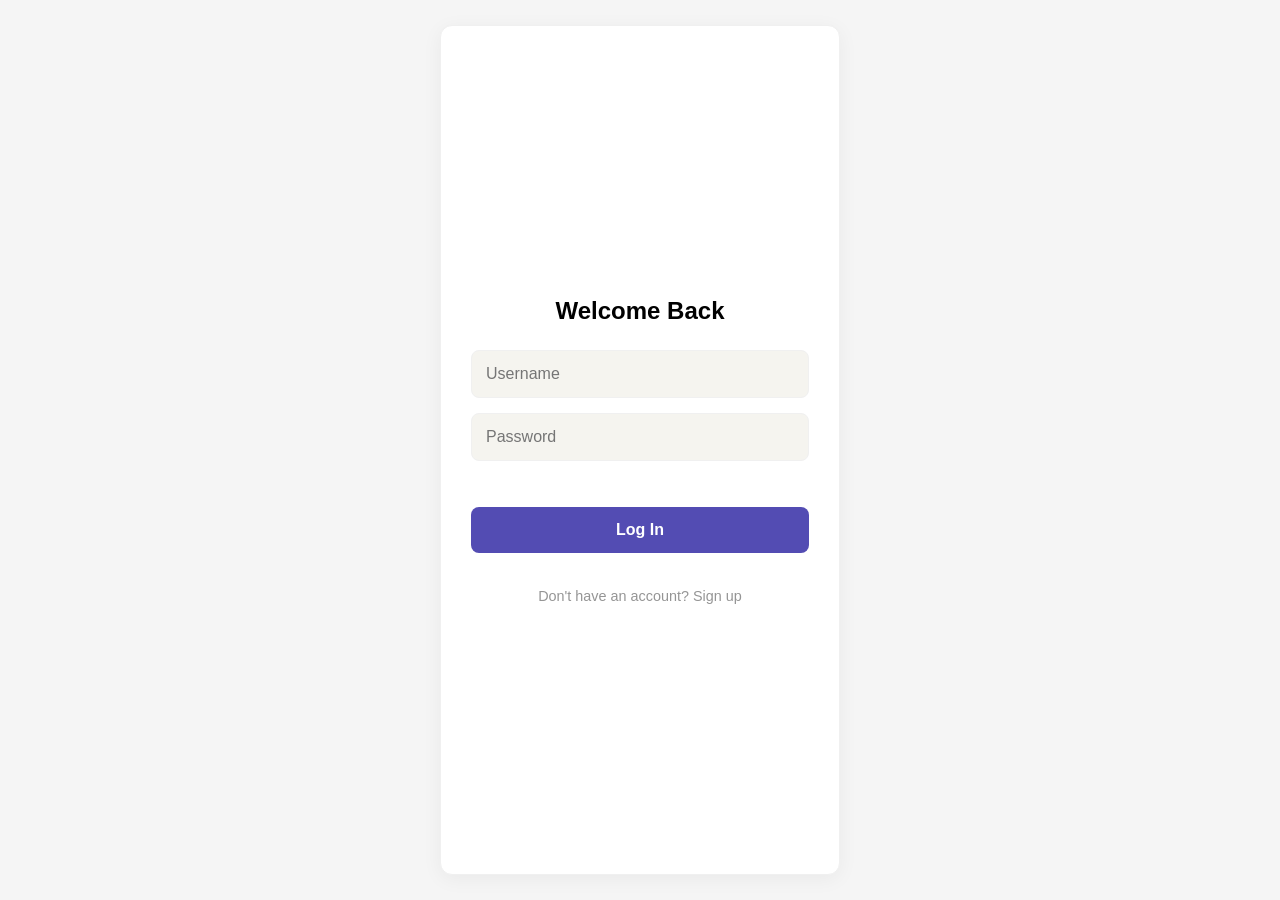
<file: frontend/index.html>
<!DOCTYPE html>
<html lang="en">
<head>
  <meta charset="UTF-8">
  <meta name="viewport" content="width=device-width, initial-scale=1.0">
  <title>Focus Tracker</title>
  <link href="https://fonts.googleapis.com/css2?family=Pacifico&display=swap" rel="stylesheet">
  <link rel="stylesheet" href="style.css">
</head>
<body>
  <div class="app-wrapper">

    <!-- Auth View -->
    <div id="auth-view" class="auth-container hidden">
      <div class="auth-title" id="auth-title">Welcome Back</div>
      
      <!-- Login -->
      <form id="login-form" class="auth-form" onsubmit="handleAuth(event, 'login')">
        <input type="text" id="login-username" placeholder="Username" required>
        <input type="password" id="login-password" placeholder="Password" required>
        <div id="login-error" class="error-msg"></div>
        <button type="submit">Log In</button>
        <div class="auth-switch" onclick="switchAuthTab('register')">Don't have an account? Sign up</div>
      </form>

      <!-- Register -->
      <form id="register-form" class="auth-form hidden" onsubmit="handleAuth(event, 'register')">
        <input type="text" id="register-username" placeholder="Username" required>
        <input type="password" id="register-password" placeholder="Password" required>
        <div id="register-error" class="error-msg"></div>
        <button type="submit">Sign Up</button>
        <div class="auth-switch" onclick="switchAuthTab('login')">Already have an account? Log in</div>
      </form>
    </div>

    <!-- Main Tracker View -->
    <div id="app-view" class="hidden" style="display: flex; flex-direction: column; height: 100%;">
      
      <!-- Header -->
      <header class="app-header">
        <div class="brand">
          <svg viewBox="0 0 24 24" width="22" height="22" fill="currentColor">
            <path d="M11.99 2C6.47 2 2 6.48 2 12s4.47 10 9.99 10C17.52 22 22 17.52 22 12S17.52 2 11.99 2zM12 20c-4.42 0-8-3.58-8-8s3.58-8 8-8 8 3.58 8 8-3.58 8-8 8zm.5-13H11v6l5.25 3.15.75-1.23-4.5-2.67z"/>
          </svg>
          Pomodoro
        </div>
        <div class="streak-wrapper">
          <div class="streak-pill">🔥 <span id="streak-val">0</span> day streak</div>
          <button class="logout-btn" id="logout-btn" title="Logout">
            <svg viewBox="0 0 24 24" width="20" height="20" fill="currentColor"><path d="M17 7l-1.41 1.41L18.17 11H8v2h10.17l-2.58 2.58L17 17l5-5zM4 5h8V3H4c-1.1 0-2 .9-2 2v14c0 1.1.9 2 2 2h8v-2H4V5z"/></svg>
          </button>
        </div>
      </header>

      <!-- Scrollable body -->
      <div class="app-content">
        
        <!-- Tabs -->
        <div class="mode-tabs">
          <div class="tab active" id="tab-focus" onclick="setMode('focus')">Focus</div>
          <div class="tab" id="tab-short" onclick="setMode('shortBreak')">Short break</div>
          <div class="tab" id="tab-long" onclick="setMode('longBreak')">Long break</div>
        </div>

        <!-- Timer -->
        <div class="timer-wrapper">
          <svg viewBox="0 0 220 220">
            <circle cx="110" cy="110" r="100" class="ring-bg"></circle>
            <circle cx="110" cy="110" r="100" class="ring-progress" id="timer-progress"></circle>
          </svg>
          <div class="timer-text">
            <input type="text" class="time-val" id="time-display" value="25:00" title="Click to manually edit time">
            <div class="mode-label" id="mode-label">focus session</div>
          </div>
        </div>

        <!-- Controls -->
        <div class="controls">
          <button class="btn-icon secondary" onclick="pauseTimer()" title="Pause">
            <svg viewBox="0 0 24 24" width="20" height="20" fill="currentColor"><path d="M6 19h4V5H6v14zm8-14v14h4V5h-4z"/></svg>
          </button>
          <button class="btn-icon primary" onclick="startTimer()" id="play-btn" title="Start">
            <svg viewBox="0 0 24 24" width="30" height="30" fill="currentColor" style="margin-left: 4px;"><path d="M8 5v14l11-7z"/></svg>
          </button>
          <button class="btn-icon secondary" onclick="resetTimer()" title="Reset">
            <svg viewBox="0 0 24 24" width="20" height="20" fill="currentColor"><path d="M6 18l8.5-6L6 6v12zM16 6v12h2V6h-2z"/></svg>
          </button>
        </div>

        <!-- Metrics Cards -->
        <div class="metrics">
          <div class="metric">
            <div class="m-val" id="val-sessions">0</div>
            <div class="m-lbl">sessions<br>today</div>
          </div>
          <div class="metric">
            <div class="m-val" id="val-minutes">0h00</div>
            <div class="m-lbl">focused</div>
          </div>
          <div class="metric" id="metric-goal">
            <div class="m-val" id="val-goal">4</div>
            <div class="m-lbl">day goal</div>
          </div>
        </div>

        <!-- Chart Section -->
        <div class="section-title">This week</div>
        <div class="bar-chart" id="chart-bars">
           <!-- Dynamic Bars -->
        </div>
        <div class="chart-labels" id="chart-labels">
           <!-- Dynamic Labels -->
        </div>

        <!-- Next Tasks -->
        <div class="task-input-box">
          <input type="text" id="task-name" class="task-input" placeholder="What are you working on? (Press Enter to log...)">
        </div>
        <div class="task-list" id="history-list">
          <!-- Dynamic Task History -->
        </div>

      </div>
    </div>
  </div>

  <script>
    const API_URL = 'http://localhost:8000';
    let token = localStorage.getItem('token');
    
    // Timer state
    const MODES = {
       focus: { label: 'focus session', time: 25 * 60 },
       shortBreak: { label: 'short break', time: 5 * 60 },
       longBreak: { label: 'long break', time: 15 * 60 }
    };
    
    let currentMode = 'focus';
    let timeLeft = MODES[currentMode].time;
    let timerInterval = null;
    let currentSessionStartedAt = null;
    
    const CIRCUMFERENCE = 2 * Math.PI * 100; // r=100
    const timeDisplay = document.getElementById('time-display');
    const timerProgress = document.getElementById('timer-progress');
    const authView = document.getElementById('auth-view');
    const appView = document.getElementById('app-view');
    
    // Auth wrap
    async function apiFetch(endpoint, options = {}) {
      const headers = { 'Content-Type': 'application/json' };
      if (token) headers['Authorization'] = `Bearer ${token}`;
      const res = await fetch(`${API_URL}${endpoint}`, { ...options, headers: { ...headers, ...options.headers } });
      if (res.status === 401 && !endpoint.includes('/auth/')) {
        logout();
        throw new Error('Unauthorized');
      }
      return res.json();
    }

    function checkAuth() {
      if (token) {
        authView.classList.add('hidden');
        appView.classList.remove('hidden');
        loadDashboardData();
      } else {
        authView.classList.remove('hidden');
        appView.classList.add('hidden');
      }
    }

    function switchAuthTab(tab) {
      if (tab === 'login') {
        document.getElementById('login-form').classList.remove('hidden');
        document.getElementById('register-form').classList.add('hidden');
        document.getElementById('auth-title').innerText = "Welcome Back";
      } else {
        document.getElementById('login-form').classList.add('hidden');
        document.getElementById('register-form').classList.remove('hidden');
        document.getElementById('auth-title').innerText = "Create Account";
      }
    }

    async function handleAuth(e, type) {
      e.preventDefault();
      const userStr = document.getElementById(`${type}-username`).value;
      const passStr = document.getElementById(`${type}-password`).value;
      const errBox = document.getElementById(`${type}-error`);
      errBox.innerText = '';
      
      try {
        const res = await apiFetch(`/auth/${type}`, {
          method: 'POST',
          body: JSON.stringify({ username: userStr, password: passStr })
        });
        
        if (res.error) {
          errBox.innerText = res.error;
          return;
        }
        
        if (type === 'login') {
          token = res.data.access_token;
          localStorage.setItem('token', token);
          checkAuth();
        } else {
          switchAuthTab('login');
          document.getElementById('login-username').value = userStr;
        }
      } catch (err) {
        errBox.innerText = 'Server error';
      }
    }

    function logout() {
      localStorage.removeItem('token');
      token = null;
      if (timerInterval) pauseTimer();
      checkAuth();
    }
    document.getElementById('logout-btn').addEventListener('click', logout);


    // Timer Functions
    function setMode(mode) {
       if (timerInterval) pauseTimer();
       currentMode = mode;
       document.getElementById('tab-focus').classList.remove('active');
       document.getElementById('tab-short').classList.remove('active');
       document.getElementById('tab-long').classList.remove('active');
       
       if (mode === 'focus') document.getElementById('tab-focus').classList.add('active');
       if (mode === 'shortBreak') document.getElementById('tab-short').classList.add('active');
       if (mode === 'longBreak') document.getElementById('tab-long').classList.add('active');
       
       document.getElementById('mode-label').innerText = MODES[mode].label;
       timeLeft = MODES[mode].time;
       timeDisplay.disabled = false;
       setProgress(timeLeft);
    }
    
    function formatTime(sec) {
      const m = Math.floor(sec / 60).toString().padStart(2, '0');
      const s = (sec % 60).toString().padStart(2, '0');
      return `${m}:${s}`;
    }

    function setProgress(sec) {
      timeDisplay.value = formatTime(sec);
      const total = MODES[currentMode].time;
      const dashoffset = CIRCUMFERENCE - (sec / total) * CIRCUMFERENCE;
      timerProgress.style.strokeDashoffset = isNaN(dashoffset) ? 0 : dashoffset;
    }

    // Manual time editing
    timeDisplay.addEventListener('change', (e) => {
       let val = e.target.value.trim();
       if (!val.includes(':') && !isNaN(val) && val.length > 0) {
           val = `${val}:00`; // treat as minutes if no colon
       }
       const parts = val.split(':');
       const m = parseInt(parts[0]) || 0;
       const s = parseInt(parts[1]) || 0;
       let totalSecs = (m * 60) + s;
       
       if (totalSecs <= 0) totalSecs = 25 * 60; // fallback if invalid
       MODES[currentMode].time = totalSecs;
       timeLeft = totalSecs;
       setProgress(timeLeft);
    });

    function startTimer() {
      if (timerInterval) return;
      currentSessionStartedAt = new Date();
      timeDisplay.disabled = true; // prevent edit while running
      
      timerInterval = setInterval(() => {
        timeLeft--;
        setProgress(timeLeft);
        if (timeLeft <= 0) {
          completeSession();
        }
      }, 1000);
    }

    function pauseTimer() {
      clearInterval(timerInterval);
      timerInterval = null;
      timeDisplay.disabled = false;
    }

    function resetTimer() {
      pauseTimer();
      timeLeft = MODES[currentMode].time;
      setProgress(timeLeft);
    }

    async function completeSession() {
      pauseTimer();
      const isFocus = currentMode === 'focus';
      
      const taskInput = document.getElementById('task-name');
      const taskName = taskInput.value.trim() || (isFocus ? "Focus Session" : "Break");
      
      // Calculate minutes for backend schema (requires integer)
      const durRaw = MODES[currentMode].time / 60;
      const dur = Math.max(1, Math.round(durRaw));
      
      // We only log focus sessions to backend historically
      if (isFocus) {
         try {
            const startRes = await apiFetch('/sessions/start', {
              method: 'POST', body: JSON.stringify({ task_name: taskName, duration_minutes: dur })
            });
            if (!startRes.error) {
              await apiFetch(`/sessions/${startRes.data.id}/stop`, { method: 'POST' });
              loadDashboardData();
            }
         } catch(e) {}
      }
      resetTimer();
    }
    
    // Quick enter functionality
    document.getElementById('task-name').addEventListener('keydown', (e) => {
       if (e.key === 'Enter') {
          document.getElementById('task-name').blur();
          if (!timerInterval) startTimer();
       }
    });

    // Dashboard loading
    async function loadDashboardData() {
      try {
        const statsRes = await apiFetch('/sessions/stats');
        if (!statsRes.error) {
          const stats = statsRes.data;
          document.getElementById('val-sessions').innerText = stats.total_sessions_today;
          
          let goal = parseInt(document.getElementById('val-goal').innerText) || 4;
          if (stats.total_sessions_today >= goal && stats.total_sessions_today > 0) {
             document.getElementById('metric-goal').classList.add('goal-reached');
          } else {
             document.getElementById('metric-goal').classList.remove('goal-reached');
          }
          
          let m = stats.total_minutes_today;
          let hText = Math.floor(m/60) > 0 ? `${Math.floor(m/60)}h${(m%60).toString().padStart(2,'0')}` : `${m}m`;
          document.getElementById('val-minutes').innerText = hText;
          
          document.getElementById('streak-val').innerText = stats.current_streak_days;
          
          // Draw chart
          const pd = stats.sessions_per_day;
          const maxCount = Math.max(...pd.map(d=>d.count), 1);
          const daysOfWeek = ['S','M','T','W','T','F','S'];
          
          let bars = '', lbls = '';
          const todayStr = new Date().toISOString().split('T')[0];
          
          pd.forEach(day => {
            const height = Math.max((day.count / maxCount) * 80, 5); // min 5px height
            const bg = (day.date === todayStr) ? 'var(--primary)' : 'var(--panel-bg)';
            bars += `<div style="width: 10%; height: ${height}px; background: ${bg}; border-radius: 4px;"></div>`;
            
            const dt = new Date(day.date);
            lbls += `<div class="c-lbl">${daysOfWeek[dt.getUTCDay()]}</div>`;
          });
          
          document.getElementById('chart-bars').innerHTML = bars;
          document.getElementById('chart-labels').innerHTML = lbls;
        }

        const sessionsRes = await apiFetch('/sessions');
        if (!sessionsRes.error) {
           const today = new Date().toISOString().split('T')[0];
           const todaySess = sessionsRes.data.filter(s => s.start_time.startsWith(today));
           
           const groups = {};
           todaySess.forEach(s => {
             const n = s.task_name || "Focus Session";
             groups[n] = (groups[n] || 0) + 1;
           });
           
           const listHtml = Object.entries(groups).map(([name, count]) => {
              return `
                <div class="task-item">
                  <div class="task-name">${name}</div>
                  <div class="task-pill">${count} pomodoros</div>
                </div>
              `;
           }).join('');
           
           document.getElementById('history-list').innerHTML = listHtml;
        }
      } catch (e) { console.warn(e); }
    }

    // Init dasharray config for timer ring
    timerProgress.style.strokeDasharray = CIRCUMFERENCE;
    setProgress(timeLeft);
    checkAuth();
  </script>
</body>
</html>
</file>
<file: frontend/style.css>
:root {
  --primary: #534cb3;
  /* match purple from image */
  --primary-light: #efedff;
  /* light purple tab bg */
  --bg-color: #ffffff;
  --panel-bg: #f5f4ef;
  /* soft gray/beige for cards, rings, buttons */
  --text-main: #2b2b2b;
  --text-muted: #959595;
  --border-color: #f0f0f0;
  --error: #d9534f;
  --success: #3ab07c;
  --success-light: #eef8f2;
}

* {
  box-sizing: border-box;
  margin: 0;
  padding: 0;
}

body {
  font-family: -apple-system, BlinkMacSystemFont, "Segoe UI", Roboto, Helvetica, Arial, sans-serif;
  background-color: #f5f5f5;
  display: flex;
  justify-content: center;
  align-items: center;
  min-height: 100vh;
}

.app-wrapper {
  background: var(--bg-color);
  width: 100%;
  max-width: 400px;
  height: 100vh;
  margin: 0 auto;
  box-shadow: 0 4px 20px rgba(0, 0, 0, 0.05);
  display: flex;
  flex-direction: column;
}

@media (min-height: 800px) {
  .app-wrapper {
    height: 850px;
    border-radius: 12px;
    border: 1px solid var(--border-color);
  }
}

.hidden {
  display: none !important;
}

/* Auth */
.auth-container {
  padding: 40px 30px;
  display: flex;
  flex-direction: column;
  justify-content: center;
  height: 100%;
}

.auth-title {
  text-align: center;
  margin-bottom: 25px;
  font-size: 1.5rem;
  font-weight: 600;
}

.auth-form {
  display: flex;
  flex-direction: column;
  gap: 15px;
}

.auth-form input {
  padding: 14px;
  border: 1px solid var(--border-color);
  border-radius: 8px;
  font-size: 1rem;
  background: var(--panel-bg);
  outline: none;
}

.auth-form button {
  padding: 14px;
  background: var(--primary);
  color: white;
  border: none;
  border-radius: 8px;
  font-size: 1rem;
  font-weight: 600;
  cursor: pointer;
  transition: opacity 0.2s;
}

.auth-form button:hover {
  opacity: 0.9;
}

.auth-switch {
  text-align: center;
  margin-top: 20px;
  font-size: 0.9rem;
  color: var(--text-muted);
  cursor: pointer;
}

.error-msg {
  color: var(--error);
  font-size: 0.85rem;
  height: 16px;
  text-align: center;
}

/* Header */
.app-header {
  display: flex;
  justify-content: space-between;
  align-items: center;
  padding: 20px 24px 20px;
  border-bottom: 1px solid var(--border-color);
}

.brand {
  font-family: 'Pacifico', cursive;
  font-size: 1.4rem;
  font-weight: 400;
  color: var(--primary);
  display: flex;
  align-items: center;
  gap: 8px;
}

.streak-wrapper {
  display: flex;
  align-items: center;
  gap: 15px;
}

.streak-pill {
  background: var(--panel-bg);
  padding: 6px 14px;
  border-radius: 20px;
  font-size: 0.85rem;
  font-weight: 600;
  color: var(--text-muted);
}

.logout-btn {
  font-size: 1.2rem;
  color: var(--text-muted);
  cursor: pointer;
  background: none;
  border: none;
}

/* Tracker scroll area */
.app-content {
  padding: 24px;
  overflow-y: auto;
  flex: 1;
}

/* Tabs */
.mode-tabs {
  display: flex;
  justify-content: center;
  gap: 5px;
  margin-bottom: 35px;
}

.tab {
  padding: 8px 16px;
  border-radius: 20px;
  font-size: 0.9rem;
  font-weight: 500;
  color: var(--text-muted);
  cursor: pointer;
  transition: all 0.2s;
}

.tab.active {
  background: var(--primary-light);
  color: var(--primary);
  font-weight: 600;
}

/* Timer */
.timer-wrapper {
  position: relative;
  width: 220px;
  height: 220px;
  margin: 0 auto 35px;
}

.timer-wrapper svg {
  transform: rotate(-90deg);
  width: 100%;
  height: 100%;
}

.ring-bg {
  fill: none;
  stroke: var(--panel-bg);
  stroke-width: 12;
}

.ring-progress {
  fill: none;
  stroke: var(--primary);
  stroke-width: 12;
  stroke-dasharray: 628;
  /* ~ 2 * pi * 100 */
  stroke-dashoffset: 0;
  stroke-linecap: round;
  transition: stroke-dashoffset 1s linear;
}

.timer-text {
  position: absolute;
  top: 50%;
  left: 50%;
  transform: translate(-50%, -50%);
  text-align: center;
}

.time-val {
  background: transparent;
  border: none;
  text-align: center;
  width: 140px;
  font-size: 3.2rem;
  font-weight: 600;
  color: var(--text-main);
  letter-spacing: -1px;
  font-family: inherit;
  outline: none;
  transition: background 0.2s;
}

.time-val:not(:disabled):hover {
  background: rgba(0, 0, 0, 0.03);
  border-radius: 8px;
  cursor: text;
}

.time-val:focus {
  background: rgba(0, 0, 0, 0.05);
  border-radius: 8px;
}

.time-val:disabled {
  color: var(--text-main);
  opacity: 1;
}

.mode-label {
  font-size: 0.85rem;
  font-weight: 600;
  color: var(--text-muted);
  margin-top: 4px;
}

/* Controls */
.controls {
  display: flex;
  justify-content: center;
  align-items: center;
  gap: 20px;
  margin-bottom: 40px;
}

.btn-icon {
  display: flex;
  justify-content: center;
  align-items: center;
  border-radius: 50%;
  border: none;
  cursor: pointer;
  transition: transform 0.1s;
}

.btn-icon:active {
  transform: scale(0.95);
}

.btn-icon.secondary {
  width: 44px;
  height: 44px;
  background: var(--panel-bg);
  color: var(--text-main);
}

.btn-icon.primary {
  width: 64px;
  height: 64px;
  background: var(--primary);
  color: white;
}

/* Metrics */
.metrics {
  display: flex;
  gap: 12px;
  margin-bottom: 35px;
}

.metric {
  flex: 1;
  background: var(--panel-bg);
  padding: 16px 12px;
  border-radius: 12px;
  min-width: 0;
  transition: all 0.3s ease;
}

.metric.goal-reached {
  background: var(--success-light);
  box-shadow: 0 0 0 1px var(--success);
}

.metric.goal-reached .m-val,
.metric.goal-reached .m-lbl {
  color: var(--success);
}

.m-val {
  font-size: 1.5rem;
  font-weight: 500;
  color: var(--text-main);
  margin-bottom: 4px;
}

.m-lbl {
  font-size: 0.8rem;
  font-weight: 500;
  color: var(--text-muted);
  line-height: 1.3;
}

/* Chart */
.section-title {
  font-size: 0.85rem;
  font-weight: 500;
  color: var(--text-muted);
  margin-bottom: 15px;
}

.bar-chart {
  display: flex;
  justify-content: space-between;
  align-items: flex-end;
  height: 80px;
  margin-bottom: 10px;
}

.chart-labels {
  display: flex;
  justify-content: space-between;
  margin-bottom: 30px;
  padding-bottom: 20px;
  border-bottom: 1px solid var(--border-color);
}

.c-lbl {
  width: 10%;
  text-align: center;
  font-size: 0.70rem;
  font-weight: 600;
  color: var(--text-muted);
}

/* Tasks list */
.task-input-box {
  margin-bottom: 15px;
}

.task-input {
  width: 100%;
  padding: 12px 0;
  border: none;
  border-bottom: 1px solid var(--border-color);
  font-size: 0.95rem;
  outline: none;
  background: transparent;
}

.task-input:focus {
  border-color: var(--primary);
}

.task-list {
  display: flex;
  flex-direction: column;
}

.task-item {
  display: flex;
  justify-content: space-between;
  align-items: center;
  padding: 16px 0;
  border-bottom: 1px solid var(--border-color);
}

.task-item:last-child {
  border-bottom: none;
}

.task-name {
  font-size: 0.95rem;
  font-weight: 500;
  color: var(--text-main);
}

.task-pill {
  background: var(--primary-light);
  color: var(--primary);
  font-size: 0.75rem;
  font-weight: 600;
  padding: 6px 12px;
  border-radius: 12px;
}

.task-pill.in-progress {
  background: transparent;
  color: var(--text-muted);
  font-weight: 500;
}
</file>
